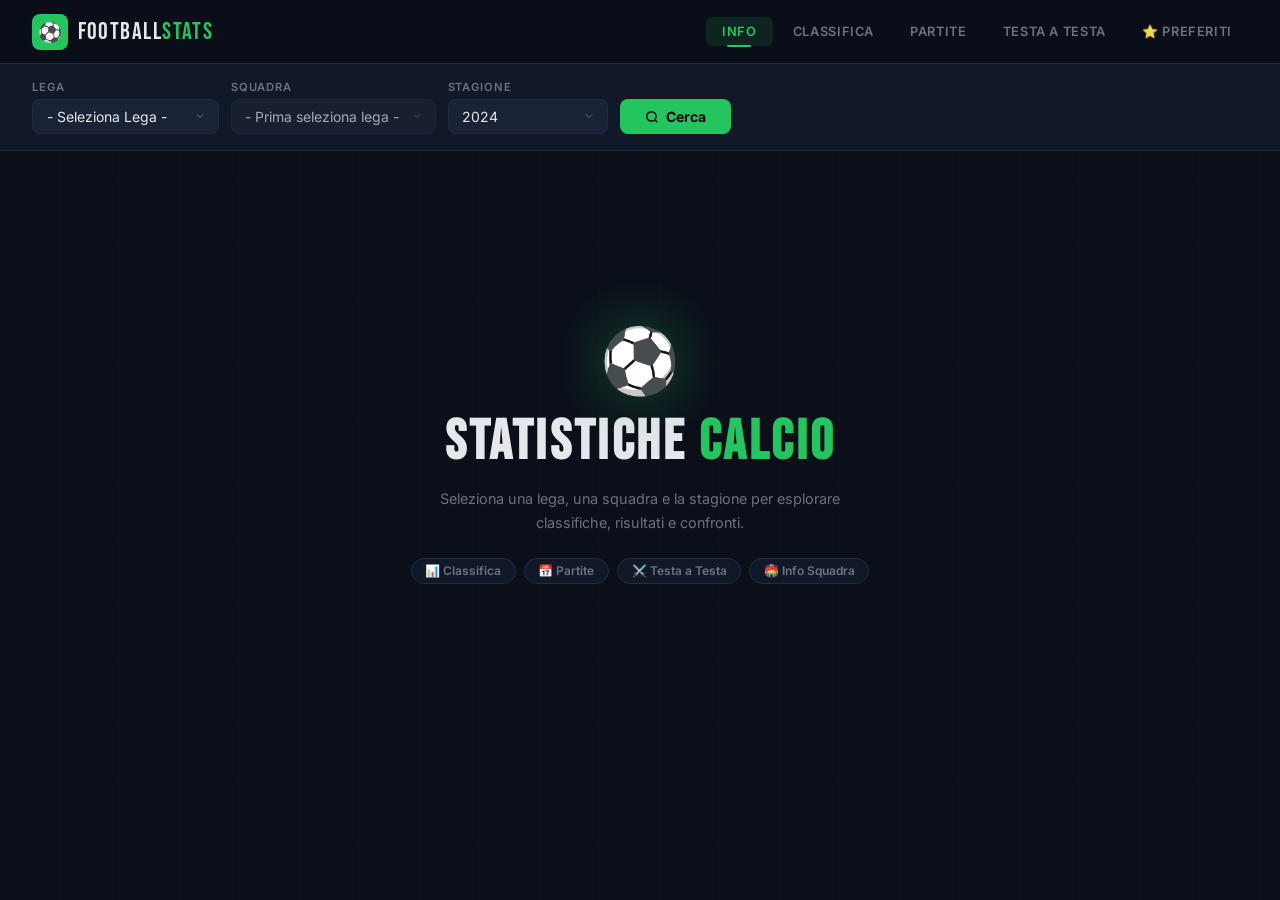
<file: frontend/index.html>
<!DOCTYPE html>
<html lang="it">

<head>
  <meta charset="UTF-8">
  <meta name="viewport" content="width=device-width, initial-scale=1.0">
  <meta http-equiv="Cache-Control" content="no-cache, no-store, must-revalidate">
  <meta http-equiv="Pragma" content="no-cache">
  <meta http-equiv="Expires" content="0">
  <title>FootballStats</title>
  <link rel="preconnect" href="https://fonts.googleapis.com">
  <link href="https://fonts.googleapis.com/css2?family=Bebas+Neue&family=Inter:wght@300;400;500;600;700&display=swap"
    rel="stylesheet">
  <link rel="stylesheet" href="style.css">

</head>

<body>

  <!-- ── HEADER ──────────────────────────────────────────────────── -->
  <header>
    <a class="logo" href="#">
      <div class="logo-icon">⚽</div>
      <span class="logo-text">Football<span>Stats</span></span>
    </a>
    <nav id="nav">
      <button class="nav-btn active" data-view="info">Info</button>
      <button class="nav-btn" data-view="standings">Classifica</button>
      <button class="nav-btn" data-view="fixtures">Partite</button>
      <button class="nav-btn" data-view="head2head">Testa a Testa</button>
      <button class="nav-btn" data-view="favorites">⭐ Preferiti</button>
    </nav>
  </header>

  <!-- ── CONTROLS ────────────────────────────────────────────────── -->
  <div class="controls" id="controls">
    <div class="ctrl-group">
      <span class="ctrl-label">Lega</span>
      <select id="sel-league">
        <option value="">- Seleziona Lega -</option>
        <option value="serie_a">IT - Serie A</option>
        <option value="premier_league">GB - Premier League</option>
        <option value="la_liga">ES - La Liga</option>
        <option value="bundesliga">DE - Bundesliga</option>
        <option value="ligue_1">FR - Ligue 1</option>
      </select>
    </div>
    <div class="ctrl-group">
      <span class="ctrl-label">Squadra</span>
      <select id="sel-team" disabled>
        <option value="">- Prima seleziona lega -</option>
      </select>
    </div>
    <div class="ctrl-group" id="grp-opponent" style="display:none">
      <span class="ctrl-label">Avversario</span>
      <select id="sel-opponent" disabled>
        <option value="">- Seleziona avversario -</option>
      </select>
    </div>
    <div class="ctrl-group" id="grp-season">
      <span class="ctrl-label">Stagione</span>
      <select id="sel-season">
        <option value="2024">2024</option>
        <option value="2023">2023</option>
        <option value="2022">2022</option>
      </select>
    </div>
    <button class="btn-go" id="btn-go">
      <svg width="14" height="14" viewBox="0 0 24 24" fill="none" stroke="currentColor" stroke-width="2.5">
        <circle cx="11" cy="11" r="8" />
        <path d="m21 21-4.35-4.35" />
      </svg>
      Cerca
    </button>
  </div>

  <!-- ── MAIN ──────────────────────────────────────────────────────── -->
  <main id="main">
    <div class="welcome fade-in">
      <div class="welcome-icon">⚽</div>
      <h1>Statistiche <span>Calcio</span></h1>
      <p>Seleziona una lega, una squadra e la stagione per esplorare classifiche, risultati e confronti.</p>
      <div class="welcome-hints">
        <span class="hint-chip">📊 Classifica</span>
        <span class="hint-chip">📅 Partite</span>
        <span class="hint-chip">⚔️ Testa a Testa</span>
        <span class="hint-chip">🏟️ Info Squadra</span>
      </div>
    </div>
  </main>

  <script src="script.js?v=2"></script>

</body>

</html>
</file>
<file: frontend/style.css>
/* ── RESET & TOKENS ─────────────────────────────────────────── */
*,
*::before,
*::after {
  box-sizing: border-box;
  margin: 0;
  padding: 0;
}

:root {
  --bg: #0B0F19;
  --surface: #111827;
  --surface2: #1a2336;
  --border: #1f2d45;
  --primary: #22C55E;
  --accent: #F59E0B;
  --red: #EF4444;
  --text: #E5E7EB;
  --muted: #6B7280;
  --bebas: 'Bebas Neue', sans-serif;
  --inter: 'Inter', sans-serif;
}

html {
  scroll-behavior: smooth;
}

body {
  background: var(--bg);
  color: var(--text);
  font-family: var(--inter);
  min-height: 100vh;
  overflow-x: hidden;
}

/* field-line background texture */
body::before {
  content: '';
  position: fixed;
  inset: 0;
  background-image:
    repeating-linear-gradient(0deg, transparent, transparent 59px, rgba(34, 197, 94, .04) 60px),
    repeating-linear-gradient(90deg, transparent, transparent 59px, rgba(34, 197, 94, .04) 60px);
  pointer-events: none;
  z-index: 0;
}

/* ── HEADER ────────────────────────────────────────────────── */
header {
  position: sticky;
  top: 0;
  z-index: 100;
  background: rgba(11, 15, 25, .85);
  backdrop-filter: blur(14px);
  border-bottom: 1px solid var(--border);
  display: flex;
  align-items: center;
  justify-content: space-between;
  padding: 0 2rem;
  height: 64px;
}

.logo {
  display: flex;
  align-items: center;
  gap: .6rem;
  text-decoration: none;
}

.logo-icon {
  width: 36px;
  height: 36px;
  background: var(--primary);
  border-radius: 8px;
  display: grid;
  place-items: center;
  font-size: 1.2rem;
}

.logo-text {
  font-family: var(--bebas);
  font-size: 1.5rem;
  letter-spacing: .06em;
  color: var(--text);
}

.logo-text span {
  color: var(--primary);
}

/* nav tabs */
nav {
  display: flex;
  gap: .25rem;
}

.nav-btn {
  font-family: var(--inter);
  font-size: .8rem;
  font-weight: 600;
  letter-spacing: .05em;
  text-transform: uppercase;
  padding: .45rem 1rem;
  border: none;
  border-radius: 6px;
  background: transparent;
  color: var(--muted);
  cursor: pointer;
  transition: background .2s, color .2s;
  position: relative;
}

.nav-btn:hover {
  color: var(--text);
  background: var(--surface);
}

.nav-btn.active {
  color: var(--primary);
  background: rgba(34, 197, 94, .12);
}

.nav-btn.active::after {
  content: '';
  position: absolute;
  bottom: -1px;
  left: 50%;
  transform: translateX(-50%);
  width: 24px;
  height: 2px;
  background: var(--primary);
  border-radius: 2px;
}

/* ── CONTROLS ────────────────────────────────────────────────── */
.controls {
  position: relative;
  z-index: 1;
  background: var(--surface);
  border-bottom: 1px solid var(--border);
  padding: 1rem 2rem;
  display: flex;
  flex-wrap: wrap;
  gap: .75rem;
  align-items: flex-end;
}

.ctrl-group {
  display: flex;
  flex-direction: column;
  gap: .3rem;
}

.ctrl-label {
  font-size: .7rem;
  font-weight: 600;
  text-transform: uppercase;
  letter-spacing: .08em;
  color: var(--muted);
}

select,
.ctrl-select {
  font-family: var(--inter);
  font-size: .875rem;
  background: var(--surface2);
  border: 1px solid var(--border);
  color: var(--text);
  padding: .5rem .85rem;
  border-radius: 8px;
  cursor: pointer;
  min-width: 160px;
  appearance: none;
  background-image: url("data:image/svg+xml,%3Csvg xmlns='http://www.w3.org/2000/svg' width='12' height='12' viewBox='0 0 24 24' fill='none' stroke='%236B7280' stroke-width='2'%3E%3Cpath d='m6 9 6 6 6-6'/%3E%3C/svg%3E");
  background-repeat: no-repeat;
  background-position: right .75rem center;
  padding-right: 2.2rem;
  transition: border-color .2s;
}

select:focus {
  outline: none;
  border-color: var(--primary);
}

.btn-go {
  font-family: var(--inter);
  font-size: .875rem;
  font-weight: 700;
  padding: .55rem 1.6rem;
  border: none;
  border-radius: 8px;
  background: var(--primary);
  color: #000;
  cursor: pointer;
  display: flex;
  align-items: center;
  gap: .4rem;
  transition: opacity .2s, transform .1s;
  align-self: flex-end;
}

.btn-go:hover {
  opacity: .9;
}

.btn-go:active {
  transform: scale(.97);
}

/* ── MAIN ─────────────────────────────────────────────────── */
main {
  position: relative;
  z-index: 1;
  max-width: 1200px;
  margin: 0 auto;
  padding: 2rem;
}

/* ── LOADER ───────────────────────────────────────────────── */
.loader {
  display: flex;
  align-items: center;
  justify-content: center;
  padding: 5rem;
  gap: 1rem;
  color: var(--muted);
  font-size: .9rem;
}

.spinner {
  width: 24px;
  height: 24px;
  border: 2px solid var(--border);
  border-top-color: var(--primary);
  border-radius: 50%;
  animation: spin .7s linear infinite;
}

@keyframes spin {
  to {
    transform: rotate(360deg);
  }
}

/* ── ERROR / EMPTY ──────────────────────────────────────────── */
.msg-box {
  border: 1px solid var(--border);
  border-radius: 12px;
  padding: 3rem;
  text-align: center;
  color: var(--muted);
}

.msg-box .icon {
  font-size: 2.5rem;
  margin-bottom: .75rem;
}

.msg-box h3 {
  font-family: var(--bebas);
  font-size: 1.5rem;
  color: var(--text);
  letter-spacing: .05em;
}

.msg-box p {
  font-size: .875rem;
  margin-top: .3rem;
}

/* ── SECTION HEADER ─────────────────────────────────────────── */
.section-header {
  display: flex;
  align-items: baseline;
  gap: 1rem;
  margin-bottom: 1.5rem;
  padding-bottom: 1rem;
  border-bottom: 1px solid var(--border);
}

.section-title {
  font-family: var(--bebas);
  font-size: 2rem;
  letter-spacing: .05em;
  color: var(--text);
}

.section-badge {
  background: rgba(34, 197, 94, .15);
  color: var(--primary);
  font-size: .7rem;
  font-weight: 700;
  letter-spacing: .08em;
  text-transform: uppercase;
  padding: .2rem .6rem;
  border-radius: 999px;
}

/* ── CARD ──────────────────────────────────────────────────── */
.card {
  background: var(--surface);
  border: 1px solid var(--border);
  border-radius: 12px;
  padding: 1.5rem;
  transition: border-color .2s;
}

.card:hover {
  border-color: rgba(34, 197, 94, .25);
}

/* ── INFO VIEW ─────────────────────────────────────────────── */
.info-grid {
  display: grid;
  grid-template-columns: 1fr 1fr;
  gap: 1.25rem;
}

@media (max-width: 680px) {
  .info-grid {
    grid-template-columns: 1fr;
  }
}

.info-card-header {
  display: flex;
  align-items: center;
  gap: 1rem;
  margin-bottom: 1.25rem;
  padding-bottom: 1rem;
  border-bottom: 1px solid var(--border);
}

.info-card-header img {
  width: 52px;
  height: 52px;
  object-fit: contain;
  filter: drop-shadow(0 0 8px rgba(34, 197, 94, .3));
}

.info-card-title {
  font-family: var(--bebas);
  font-size: 1.6rem;
  letter-spacing: .04em;
}

.info-card-sub {
  font-size: .8rem;
  color: var(--muted);
  margin-top: .15rem;
}

.info-row {
  display: flex;
  justify-content: space-between;
  align-items: center;
  padding: .55rem 0;
  border-bottom: 1px solid rgba(255, 255, 255, .04);
  font-size: .875rem;
}

.info-row:last-child {
  border-bottom: none;
}

.info-row .key {
  color: var(--muted);
}

.info-row .val {
  font-weight: 600;
  text-align: right;
}

/* ── STANDINGS VIEW ────────────────────────────────────────── */
.table-wrap {
  overflow-x: auto;
  border-radius: 12px;
  border: 1px solid var(--border);
}

table {
  width: 100%;
  border-collapse: collapse;
}

thead th {
  font-size: .7rem;
  font-weight: 700;
  text-transform: uppercase;
  letter-spacing: .08em;
  color: var(--muted);
  padding: .75rem 1rem;
  text-align: center;
  background: var(--surface2);
  white-space: nowrap;
}

thead th:first-child {
  text-align: left;
}

tbody tr {
  border-top: 1px solid var(--border);
  transition: background .15s;
}

tbody tr:hover {
  background: rgba(255, 255, 255, .03);
}

tbody tr.highlight {
  background: rgba(34, 197, 94, .07);
}

tbody tr.highlight td {
  color: var(--primary);
}

td {
  padding: .7rem 1rem;
  font-size: .875rem;
  text-align: center;
  white-space: nowrap;
}

td:first-child {
  text-align: left;
}

.rank-num {
  font-family: var(--bebas);
  font-size: 1.1rem;
  color: var(--muted);
  min-width: 28px;
  display: inline-block;
  text-align: center;
}

.rank-num.top3 {
  color: var(--accent);
}

.rank-num.relegation {
  color: var(--red);
}

.team-cell {
  display: flex;
  align-items: center;
  gap: .65rem;
}

.team-cell img {
  width: 22px;
  height: 22px;
  object-fit: contain;
}

.team-cell .tname {
  font-weight: 500;
}

.form-dot {
  display: inline-flex;
  align-items: center;
  justify-content: center;
  width: 20px;
  height: 20px;
  border-radius: 50%;
  font-size: .65rem;
  font-weight: 700;
  flex-shrink: 0;
}

.form-W {
  background: rgba(34, 197, 94, .2);
  color: var(--primary);
}

.form-D {
  background: rgba(245, 158, 11, .15);
  color: var(--accent);
}

.form-L {
  background: rgba(239, 68, 68, .15);
  color: var(--red);
}

.form-wrap {
  display: flex;
  gap: 3px;
  justify-content: center;
}

/* ── FIXTURES VIEW ─────────────────────────────────────────── */
.fixtures-grid {
  display: flex;
  flex-direction: column;
  gap: .75rem;
}

.fixture-card {
  background: var(--surface);
  border: 1px solid var(--border);
  border-radius: 10px;
  padding: .875rem 1.25rem;
  display: grid;
  grid-template-columns: 130px 1fr 80px 1fr 100px;
  align-items: center;
  gap: 1rem;
  transition: border-color .2s, background .2s;
}

.fixture-card:hover {
  border-color: rgba(34, 197, 94, .25);
  background: var(--surface2);
}

.fix-meta {
  font-size: .75rem;
  color: var(--muted);
}

.fix-meta .round {
  font-weight: 600;
  color: var(--text);
  font-size: .8rem;
}

.fix-meta .date {
  margin-top: .1rem;
}

.fix-team {
  display: flex;
  align-items: center;
  gap: .6rem;
}

.fix-team.away {
  flex-direction: row-reverse;
  text-align: right;
}

.fix-team img {
  width: 30px;
  height: 30px;
  object-fit: contain;
}

.fix-team .tname {
  font-weight: 600;
  font-size: .875rem;
}

.fix-score {
  text-align: center;
  font-family: var(--bebas);
  font-size: 1.6rem;
  letter-spacing: .05em;
  color: var(--text);
  background: var(--surface2);
  border-radius: 8px;
  padding: .25rem .6rem;
}

.fix-score.pending {
  font-size: .75rem;
  color: var(--muted);
  font-family: var(--inter);
  font-weight: 600;
}

.fix-status {
  font-size: .7rem;
  color: var(--muted);
  text-align: right;
  font-weight: 500;
}

@media (max-width: 700px) {
  .fixture-card {
    grid-template-columns: 1fr;
    grid-template-rows: auto;
  }

  .fix-team.away {
    flex-direction: row;
    text-align: left;
  }
}

/* ── HEAD2HEAD VIEW ─────────────────────────────────────────── */
.h2h-summary {
  display: grid;
  grid-template-columns: repeat(3, 1fr);
  gap: 1rem;
  margin-bottom: 1.5rem;
}

.stat-tile {
  background: var(--surface);
  border: 1px solid var(--border);
  border-radius: 12px;
  padding: 1.25rem;
  text-align: center;
}

.stat-tile .big {
  font-family: var(--bebas);
  font-size: 3rem;
  line-height: 1;
  color: var(--text);
}

.stat-tile.wins .big {
  color: var(--primary);
}

.stat-tile.draws .big {
  color: var(--accent);
}

.stat-tile.losses .big {
  color: var(--red);
}

.stat-tile .label {
  font-size: .7rem;
  font-weight: 700;
  text-transform: uppercase;
  letter-spacing: .1em;
  color: var(--muted);
  margin-top: .4rem;
}

.h2h-match {
  background: var(--surface);
  border: 1px solid var(--border);
  border-radius: 10px;
  padding: .875rem 1.25rem;
  display: grid;
  grid-template-columns: 80px 1fr 80px 1fr 50px;
  align-items: center;
  gap: .75rem;
  margin-bottom: .75rem;
  transition: border-color .2s;
}

.h2h-match:hover {
  border-color: rgba(34, 197, 94, .25);
}

.h2h-date {
  font-size: .75rem;
  color: var(--muted);
}

.esito-badge {
  width: 28px;
  height: 28px;
  border-radius: 6px;
  display: grid;
  place-items: center;
  font-size: .7rem;
  font-weight: 700;
  justify-self: center;
}

.esito-V {
  background: rgba(34, 197, 94, .15);
  color: var(--primary);
}

.esito-P {
  background: rgba(245, 158, 11, .15);
  color: var(--accent);
}

.esito-S {
  background: rgba(239, 68, 68, .15);
  color: var(--red);
}

/* ── WELCOME SCREEN ─────────────────────────────────────────── */
.welcome {
  display: flex;
  flex-direction: column;
  align-items: center;
  justify-content: center;
  min-height: 60vh;
  text-align: center;
  gap: 1rem;
}

.welcome-icon {
  font-size: 4rem;
  filter: drop-shadow(0 0 30px rgba(34, 197, 94, .4));
  animation: pulse 3s ease-in-out infinite;
}

@keyframes pulse {

  0%,
  100% {
    transform: scale(1);
    filter: drop-shadow(0 0 20px rgba(34, 197, 94, .3));
  }

  50% {
    transform: scale(1.06);
    filter: drop-shadow(0 0 40px rgba(34, 197, 94, .6));
  }
}

.welcome h1 {
  font-family: var(--bebas);
  font-size: 3.5rem;
  letter-spacing: .06em;
  line-height: 1;
}

.welcome h1 span {
  color: var(--primary);
}

.welcome p {
  color: var(--muted);
  max-width: 400px;
  font-size: .9rem;
  line-height: 1.6;
}

.welcome-hints {
  display: flex;
  gap: .5rem;
  flex-wrap: wrap;
  justify-content: center;
  margin-top: .5rem;
}

.hint-chip {
  background: var(--surface);
  border: 1px solid var(--border);
  border-radius: 999px;
  padding: .3rem .85rem;
  font-size: .75rem;
  font-weight: 600;
  color: var(--muted);
  display: flex;
  align-items: center;
  gap: .3rem;
}

/* ── ANIMATIONS ─────────────────────────────────────────────── */
.fade-in {
  animation: fadeIn .35s ease forwards;
}

@keyframes fadeIn {
  from {
    opacity: 0;
    transform: translateY(12px);
  }

  to {
    opacity: 1;
    transform: translateY(0);
  }
}

/* ── SCROLLBAR ──────────────────────────────────────────────── */
::-webkit-scrollbar {
  width: 6px;
  height: 6px;
}

::-webkit-scrollbar-track {
  background: var(--bg);
}

::-webkit-scrollbar-thumb {
  background: var(--border);
  border-radius: 3px;
}

::-webkit-scrollbar-thumb:hover {
  background: var(--muted);
}
</file>
